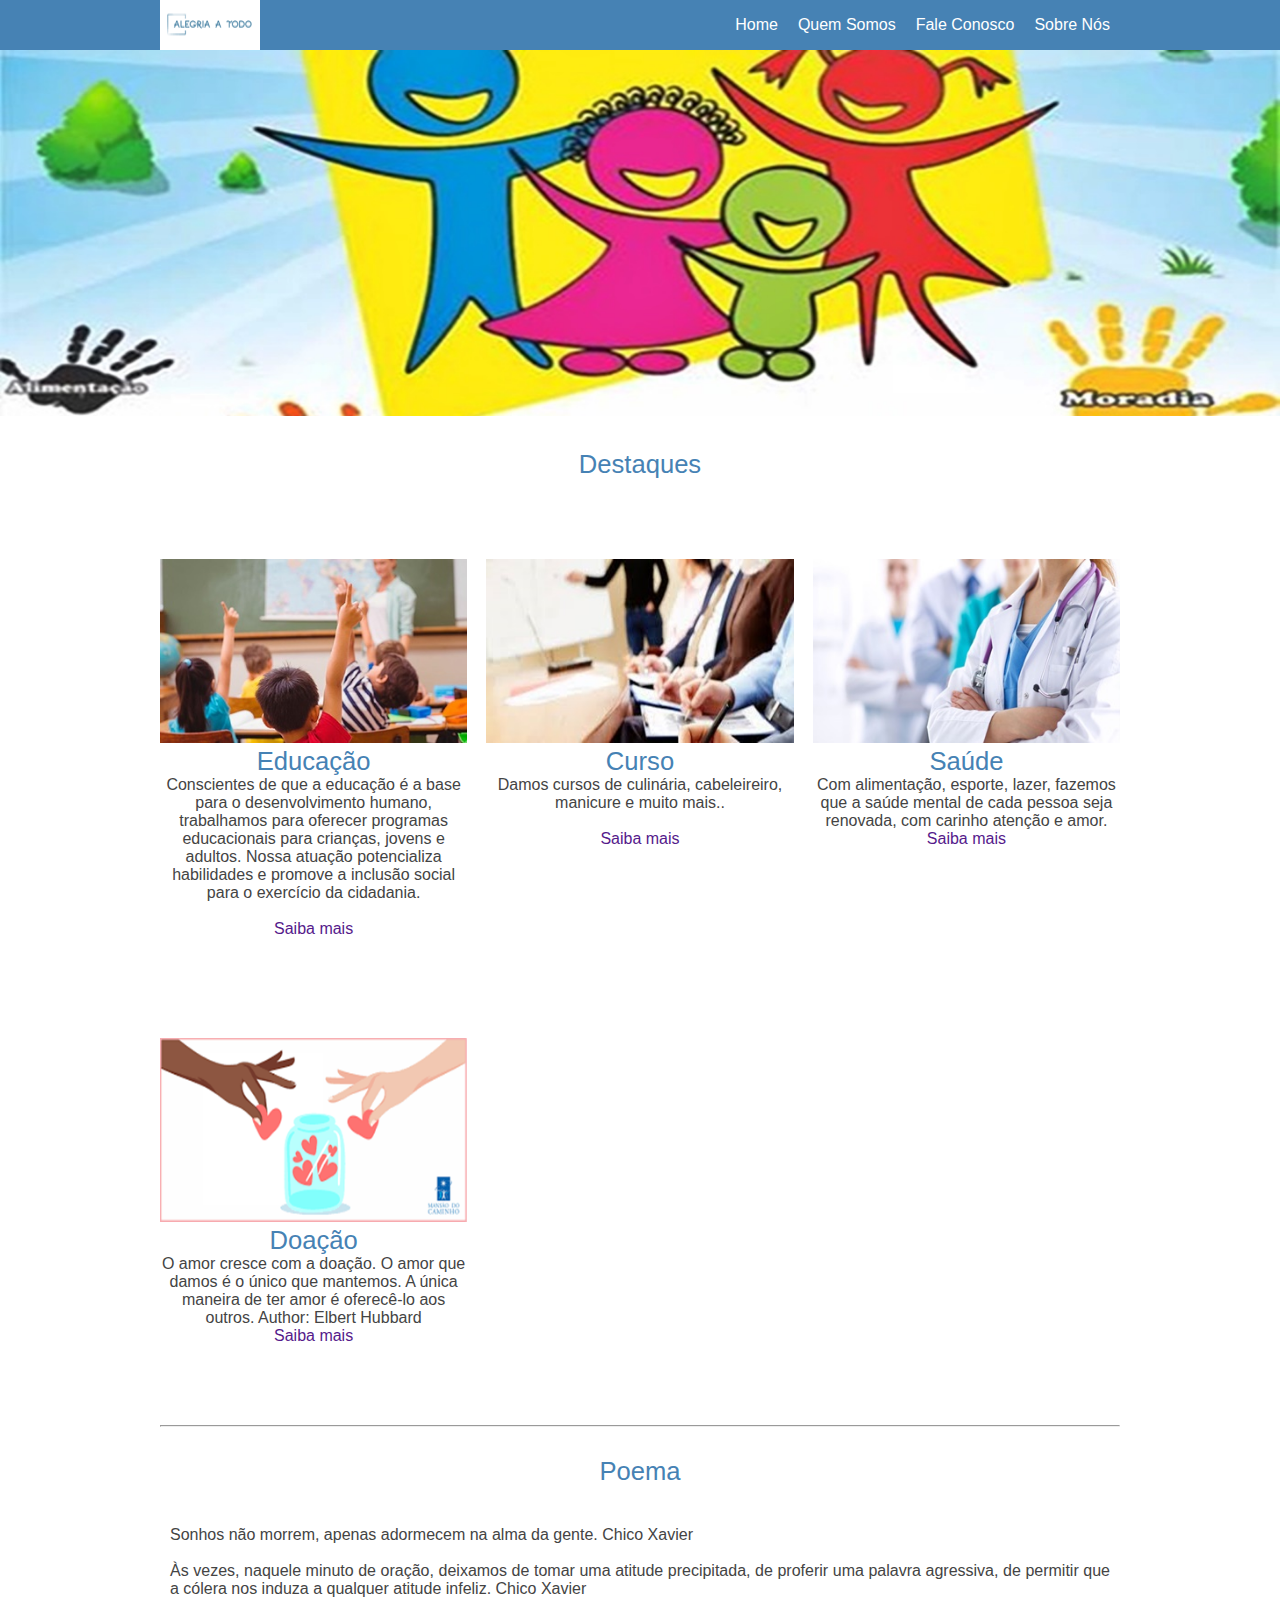
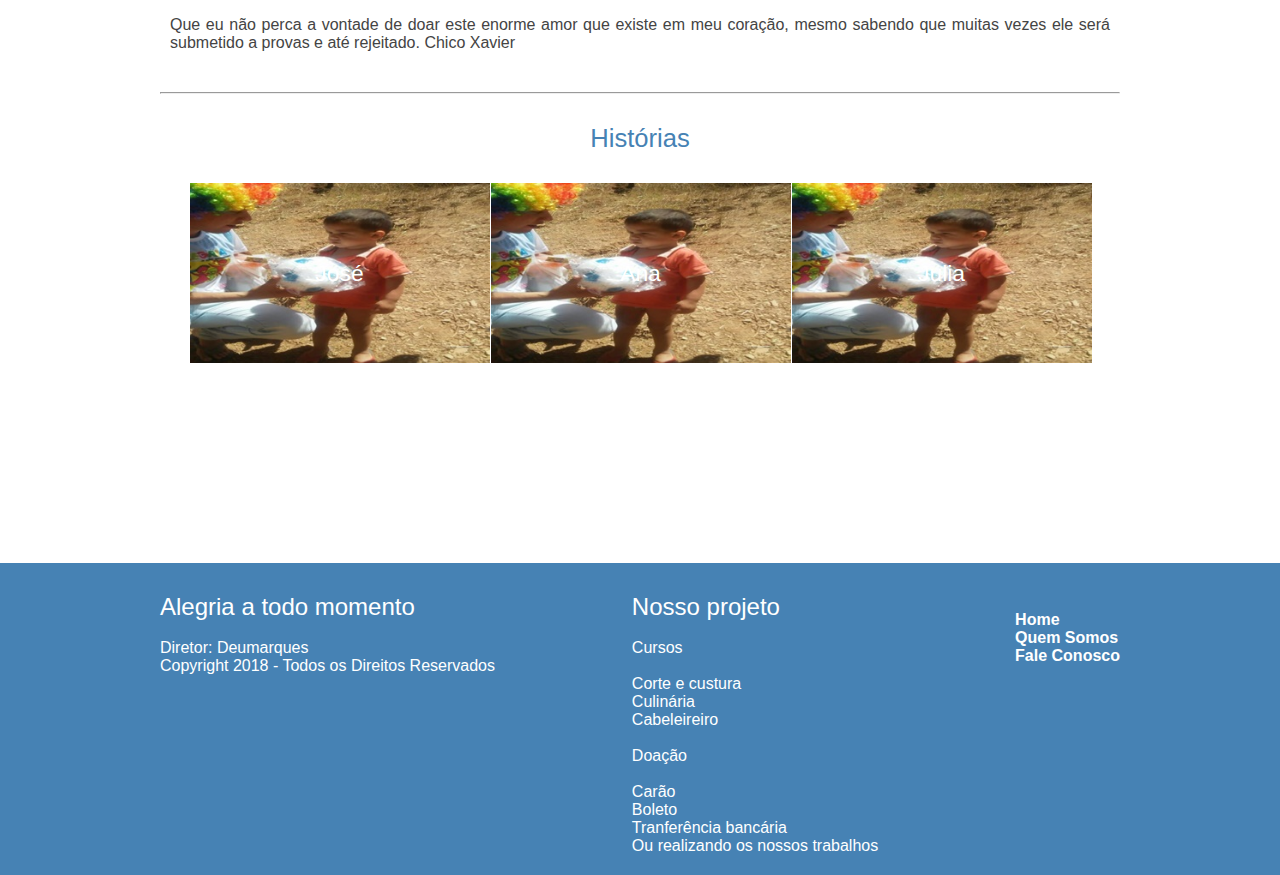
<file: index.html>
<!DOCTYPE html>
<html lang="pt-br">

<head>
	<meta charset="UTF-8">
	<!---SEO-->
	<meta name="author" content="Fabiano Gomes">
	<meta name="description" content="Ong especializada para atender a comunidade">
	<meta name="robots" content="index, nofollow">
	<!--LAYOUT RESPONSIVO-->
	<meta name="viewport" content="width=device-width, initial-scale=1.0">
	<!--COMPATIBILIDADE-->
	<meta http-equiv="X-UA-Compatible" content="ie=edge">
	<!--IMPORTAÇÃO -->
	<link rel="stylesheet" href="_css/index.css">
	

	<title>Alegria a todo momento</title>
</head>

<body>
	<nav class="menu-flex">
		<!--MENU PARA MÓVEL-->

		<label class="label-nav" for="check">&#8801;</label>
		<input type="checkbox" id="check">
		<ul class="menu-movel">
			<li><a href="index.html"> Home </a></li>
			<li><a href="quem_somos.html"> Quem Somos </a></li>
			<li><a href=""> Fale Conosco </a></li>
			<li><a href=""> Sobre Nós </a></li>
		
		</ul>
		<!---MENU PARA DESKTOP-->
		<div class="nav-wrap  menu-flex container">
			<img class="img-responsivo" src="_img/logo.png" alt="logo">
			<ul class="menu">
				<li><a href="index.html"> Home </a></li>
				<li><a href="quem_somos.html"> Quem Somos </a></li>
				<li><a href=""> Fale Conosco </a></li>
				<li><a href=""> Sobre Nós </a></li>
				<!--<li><a href="#">Como Ajudar</a>
					<ul>
						<li><a href="">Voluntário</a></li>
						<li><a href="">Doação</a></li>
					</ul>
				</li> -->
			</ul>
		</div>
		<!--nav-wrap container menu-flex-->
	</nav>
	<!--BANNER-->
	<div class="banner">
		<img class="img-responsivo" src="_img/banner.jpg" alt="banner">
	</div>
	<!--BANNER-->

	<!--ARTIGOS EM DESTAQUES-->
	<div class="row">
		<div class="titulo txt-center top">
			Destaques
		</div>
	</div>
	<!--row-->

	<!--ARTIGOS-->
	<div class="row">
		<section class="flex-container container top">
			<!--artigos educação-->
			<article class="flex-item">
				<figure>
					<img class="img-responsivo" src="_img/educação.jpg" alt="educação">
					<figcaption>
						<span class="titulo">Educação</span><br>
						<p>Conscientes de que a educação é a base para o desenvolvimento humano,
							trabalhamos para oferecer programas
							educacionais para crianças, jovens e adultos.
							Nossa atuação potencializa habilidades e promove a
							inclusão social para o exercício da cidadania.</p><br>
						<p><a href="">Saiba mais</a></p>
					</figcaption>
				</figure>
			</article>

			<!--artigos curso-->
			<article class="flex-item">
				<figure>
					<img class="img-responsivo" src="_img/curso.jpg" alt="curso">
					<figcaption>
						<span class="titulo">Curso</span><br>
						<p>Damos cursos de culinária, cabeleireiro, manicure e muito mais..</p><br>
						<p><a href="">Saiba mais</a></p>
					</figcaption>
				</figure>
			</article>

			<!--artigo saúde-->
			<article class="flex-item">
				<figure>
					<img class="img-responsivo" src="_img/saude.jpg" alt="saúde">
					<figcaption>
						<span class="titulo">Saúde</span><br>
						<p>Com alimentação, esporte, lazer, fazemos que a saúde mental de cada
							pessoa seja renovada, com carinho atenção e amor.
						</p>
						<p><a href="">Saiba mais</a></p>
					</figcaption>
				</figure>
			</article>

			<!--artigo doação-->
			<article class="flex-item">
				<figure>
					<img class="img-responsivo" src="_img/doacao.png" alt="doação">
					<figcaption>
						<span class="titulo">Doação</span><br>
						<p>O amor cresce com a doação.
							O amor que damos é o único que mantemos.
							A única maneira de ter amor é oferecê-lo aos outros.
							Author: Elbert Hubbard
						</p>
						<p><a href="">Saiba mais</a></p>
					</figcaption>
				</figure>
			</article>

		</section>
	</div>
	<!--row-->

	<hr class="container top">

	<!--POEMAS-->
	<div class=" row">
		<section class="container txt-justify top">			
			<div class="titulo txt-center top">
				Poema
			</div>
			<div class="txt-justify top bottom">
				<p>Sonhos não morrem, apenas adormecem na alma da gente.
					Chico Xavier </p><br>
				<p>Às vezes, naquele minuto de oração, deixamos de tomar uma atitude
					precipitada, de proferir uma palavra agressiva,
					de permitir que a cólera nos induza a qualquer atitude infeliz.
					Chico Xavier</p><br>
				<p>Que eu não perca a vontade de doar este enorme amor que existe
					em meu coração, mesmo sabendo que muitas vezes ele será
					submetido a provas e até rejeitado.
					Chico Xavier</p>
			</div><!--POEMA-->
		

		</section>
	</div>
	<!--row-->

	<hr class="container top ">

	<!--HISTORIAS-->
	<div class="row top">
		<div class="titulo txt-center top">
			Histórias
		</div>

		<div class="flex-container-historias container">
			<figure class="flex-item-historias">
				<img class="img-responsivo" src="_img/crianca.jpg" alt="">
				<figcaption class="caption-promo">
					José
				</figcaption>
			</figure>

			<figure class="flex-item-historias">
				<img class="img-responsivo" src="_img/crianca.jpg" alt="">
				<figcaption class="caption-promo">
					Ana
				</figcaption>
			</figure>

			<figure class="flex-item-historias">
				<img class="img-responsivo" src="_img/crianca.jpg" alt="">
				<figcaption class="caption-promo">
					Julia
				</figcaption>
			</figure>

		</div>
		<!--flex-container-->

	</div>
	<!--row-->

	<footer class="top">
		<div class="flex-footer container">

			<div class="flex-footer-item">
				<p><span style="font-size: 1.5em;">Alegria a todo momento </span><br><br>
					Diretor: Deumarques
				</p>
				<p>Copyright 2018 - Todos os Direitos Reservados</p>
			</div>
			<!--flex-item-footer-->

			<div class="flex-footer-item">
				<p><span style="font-size: 1.5em;">Nosso projeto </span></p><br>
				<p>Cursos</p><br>
				<p>Corte e custura</p>
				<p>Culinária</p>
				<p>Cabeleireiro</p><br>
				<p>Doação</p><br>
				<p>Carão</p>
				<p>Boleto</p>
				<p>Tranferência bancária</p>
				<p>Ou realizando os nossos trabalhos</p>
			</div>
			<!--flex-item-footer-->

			<div class="flex-footer-item">
				<ul class="menu-footer">
					<p><span style="font-size: 1.5em;"></span></p><br>
					<li><a href="index.html"> Home </a></li>
					<li><a href="quem_somos.html"> Quem Somos </a></li>
					<li><a href=""> Fale Conosco </a></li>
					
					
				</ul>

			</div>
			<!--flex-item-footer-->

		</div>
		<!--flex-footer-->
	</footer>



</body>

</html>
</file>
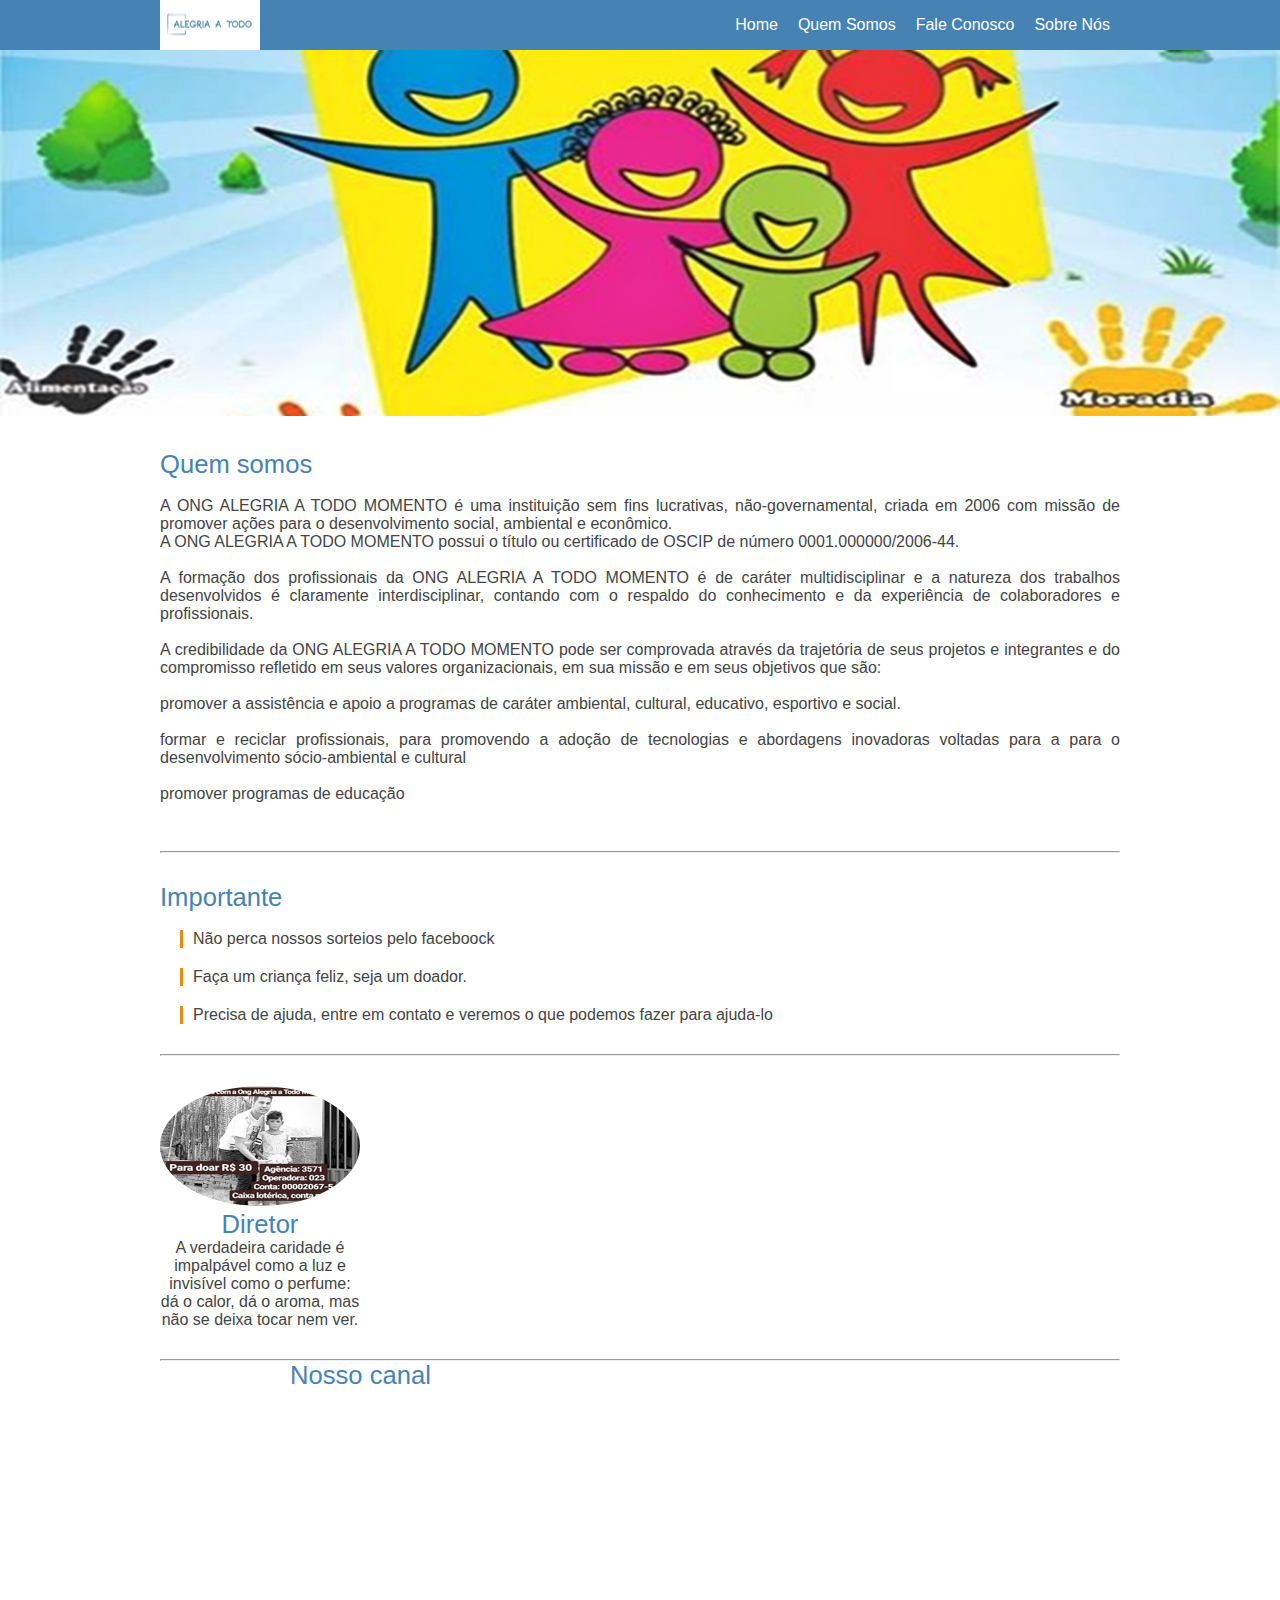
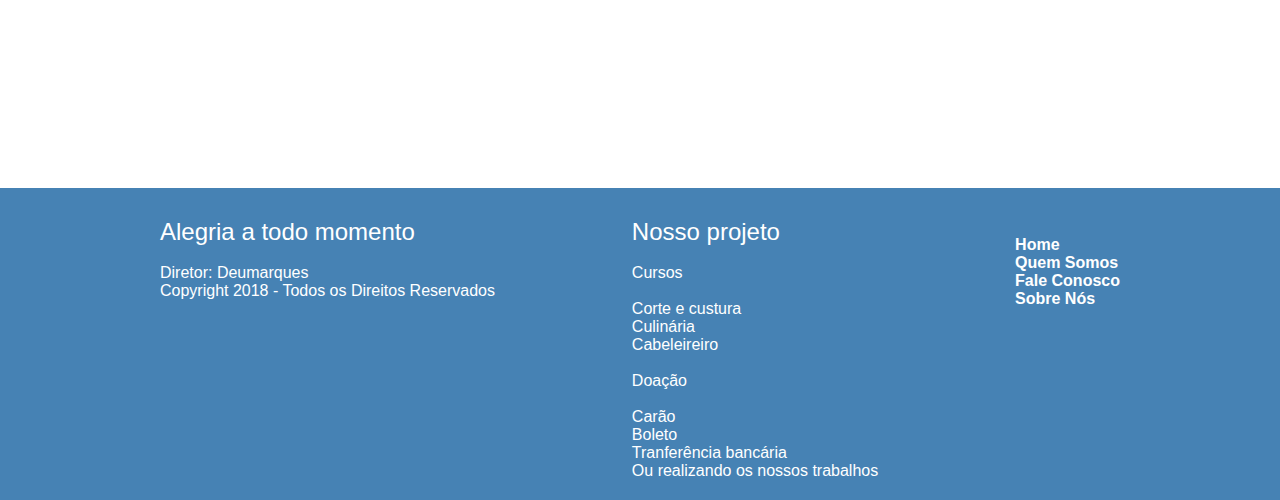
<file: quem_somos.html>
<!DOCTYPE html>
<html lang="pt-br">

<head>
    <meta charset="UTF-8">
    <!---SEO-->
    <meta name="author" content="Fabiano Gomes">
    <meta name="description" content="Ong especializada para atender a comunidade">
    <meta name="robots" content="index, nofollow">
    <!--LAYOUT RESPONSIVO-->
    <meta name="viewport" content="width=device-width, initial-scale=1.0">
    <!--COMPATIBILIDADE-->
    <meta http-equiv="X-UA-Compatible" content="ie=edge">
    <!--IMPORTAÇÃO -->
    <link rel="stylesheet" href="_css/index.css">


    <title>Quem somos</title>
</head>

<body>
    <nav class="menu-flex">
        <!--MENU PARA MÓVEL-->

        <label class="label-nav" for="check">&#8801;</label>
        <input type="checkbox" id="check">
        <ul class="menu-movel">
            <li><a href="index.html"> Home </a></li>
            <li><a href="quem_somos.html"> Quem Somos </a></li>
            <li><a href=""> Fale Conosco </a></li>
            <li><a href=""> Sobre Nós </a></li>

        </ul>
        <!---MENU PARA DESKTOP-->
        <div class="nav-wrap  menu-flex container">
            <img class="img-responsivo" src="_img/logo.png" alt="logo">
            <ul class="menu">
                <li><a href="index.html"> Home </a></li>
                <li><a href="quem_somos.html"> Quem Somos </a></li>
                <li><a href=""> Fale Conosco </a></li>
                <li><a href=""> Sobre Nós </a></li>
                <!--<li><a href="#">Como Ajudar</a>
					<ul>
						<li><a href="">Voluntário</a></li>
						<li><a href="">Doação</a></li>
					</ul>
				</li> -->
            </ul>
        </div>
        <!--nav-wrap container menu-flex-->
    </nav>
    <!--BANNER-->
    <div class="banner">
        <img class="img-responsivo" src="_img/banner.jpg" alt="banner">
    </div>
    <!--BANNER-->

    <div class="row">
        <section class="container txt-justify top">
            <p><span class="titulo">Quem somos</span></p><br>
            <p>
                <span style="text-transform: uppercase">A ong alegria a todo momento </span>
                 é uma instituição sem fins lucrativas, não-governamental,
                criada em 2006 com missão de
                promover ações para o desenvolvimento social, ambiental e econômico.<br>
                <span style="text-transform: uppercase">A ong alegria a todo momento </span> possui o título ou
                certificado de OSCIP de número 0001.000000/2006-44.
            </p><br>
            <P>
                A formação dos profissionais da <span style="text-transform: uppercase">ong alegria a todo momento
                </span> é de caráter multidisciplinar
                e a natureza dos trabalhos desenvolvidos é claramente interdisciplinar,
                contando com o respaldo do conhecimento e da experiência de colaboradores e profissionais. <br><br>
                A credibilidade da <span style="text-transform: uppercase">ong alegria a todo momento </span> pode ser
                comprovada
                através da trajetória de seus projetos e integrantes e do compromisso
                refletido em seus valores organizacionais, em sua missão e em seus
                objetivos que são:
            </P><br>
            <p>
                promover a assistência e apoio a programas de caráter ambiental, cultural,
                educativo, esportivo e social.
            </p><br>

            <p>
                formar e reciclar profissionais, para promovendo a adoção de tecnologias e abordagens
                inovadoras voltadas para a para o desenvolvimento sócio-ambiental e cultural
            </p><br>

            <p>
                promover programas de educação
            </p><br>

            <hr>

            <!--INFORMAÇÕES INPORTANTES-->
            <p><span class="titulo">Importante</span></p><br>
            <blockquote>
                Não perca nossos sorteios pelo faceboock
            </blockquote>
            <p></p>
            <blockquote>
                Faça um criança feliz, seja um doador.
            </blockquote>

            <blockquote>
                Precisa de ajuda, entre em contato e veremos o que podemos fazer para
                ajuda-lo
            </blockquote>

            <hr>

        </section>
    </div>
    <!--row-->

    <div class="row">
        <div class="flex-prof container">

            <div class="flex-prof-item">
                <img class="img-responsivo prof" src="_img/fabio.jpg" alt="diretor">
                <div style="text-align: center">
                    <span class="titulo">
                        Diretor
                    </span><br>
                    <p>
                        A verdadeira caridade é impalpável como a luz e invisível como o perfume: dá o calor, dá o
                        aroma, mas não se deixa tocar nem ver.
                    </p>
                </div>

            </div>
            <!--flex-item-->
        </div>
        <!--flex-prof-->
    </div>
    <!--row-->

    <hr class="container top">
    <!--VIDEO-->

    <div class="row">
        <div class="video-container top">
            <p><span class="titulo txt-center">Nosso canal</span></p><br>
            <div class="video">
                <iframe src="https://www.youtube.com/embed/tDv-J8BoRss" frameborder="0"
                    allow="accelerometer; autoplay; encrypted-media; gyroscope; picture-in-picture" allowfullscreen>
                </iframe>
            </div>
            <!--video-->
        </div>
        <!--video container top -->
    </div>
    <!--row-->


    <footer class="top">
        <div class="flex-footer container">

            <div class="flex-footer-item">
                <p><span style="font-size: 1.5em;">Alegria a todo momento </span><br><br>
                    Diretor: Deumarques
                </p>
                <p>Copyright 2018 - Todos os Direitos Reservados</p>
            </div>
            <!--flex-item-footer-->

            <div class="flex-footer-item">
                <p><span style="font-size: 1.5em;">Nosso projeto </span></p><br>
                <p>Cursos</p><br>
                <p>Corte e custura</p>
                <p>Culinária</p>
                <p>Cabeleireiro</p><br>
                <p>Doação</p><br>
                <p>Carão</p>
                <p>Boleto</p>
                <p>Tranferência bancária</p>
                <p>Ou realizando os nossos trabalhos</p>
            </div>
            <!--flex-item-footer-->

            <div class="flex-footer-item">
                <ul class="menu-footer">
                    <p><span style="font-size: 1.5em;"></span></p><br>
                    <li><a href=""> Home </a></li>
                    <li><a href=""> Quem Somos </a></li>
                    <li><a href=""> Fale Conosco </a></li>
                    <li><a href=""> Sobre Nós </a></li>

                </ul>

            </div>
            <!--flex-item-footer-->

        </div>
        <!--flex-footer-->
    </footer>



</body>

</html>
</file>
<file: _css/index.css>
*{
  margin: 0;
  padding: 0;
  box-sizing:border-box;
  font-family: arial;
}
body{
  font-family: arial;
  color: #444;
}


.img-responsivo{
  max-width: 100%;
  height: auto;
}

/*MENU*/

.label-nav, #check,.menu-movel{
  display: none;
}
a{
  text-decoration: none;
  
}

nav{
  width: 100%;
  height: 50px;
  background-color: steelblue;
}
.nav-wrap{  
  height: auto;
  margin: auto;
}

.container{
  width: 75%;
  margin: auto;
}

/*FLEX-BOX*/
.menu-flex{  
  display: flex;
  flex-direction: row;
  justify-content: space-between;
    
}
ul.menu{
  list-style-type: none;
  position: relative;
}
ul.menu li{
  float: left;
  padding: 0 10px;
  height: 50px;
  line-height: 50px;
  cursor: pointer;
}
ul.menu li:hover{
  background-color: rgba(0,0,0, 0.1);
}
ul.menu li a{
  color: 
    #fff;
}

/*MENU MÓVEL*/


.label-nav{
  font-size: 30px;
  padding-left: 10px;
  line-height: 50px;
  color: #fff;
  font-weight: bold;
}
ul.menu-movel{
  position: absolute;
  width: 100%;
  background-color: steelblue;
  list-style-type: none;
  transition: 1.2s;
  top: -500px;
}
 
ul.menu-movel li{
  width: 100%;
  height: 50px;
  background-color: steelblue;
  line-height: 50px;
  text-align: center;
  border-bottom: 1px solid #ddd;
  position: relative;
}
#check:checked ~ ul.menu-movel{
  margin-top: 550px;
  transition: 1.2s;
}
ul.menu-movel li a{
  color: #fff;
}

/*FIM MENU*/
.banner{
  max-width: 1400px;
  width: 100%;
  height: auto;
  margin: auto;
}
/*ARTIGOS EM DESTAQUES*/

.row{
  width: 100%;
  height: auto;
}
/*FORMATAÇÃO DE TITULO E TEXTO*/
.titulo{
  font-size: 1.6em;
  color: steelblue;
}
.txt-center{
  text-align: center;
}
.txt-justify{
  text-align: justify;
}
.top{
  margin-top: 30px;
}
.bottom{
  margin-bottom: 30px;
  padding: 10px;
}


/*ARTILCLE  FLEX-CONTAINER*/
.flex-container{
  display: flex;
  flex-direction: row;
  flex-wrap: wrap;
  justify-content: space-between;
 
}
.flex-item{  
  width: 32%;
  height: auto;
  cursor: pointer;
  transition: .4s;
  text-align: center;
  margin-bottom: 20px;
  margin-top:20px;
  padding: 0px;
  box-sizing: border-box;
}
.flex-item:hover{
  opacity: .5;
  transition: .5s;
  transform: scale(1.05);
}
/*HISTÓRIAS*/
.flex-container-historias{
  display: flex;
  flex-direction: row;
  flex-wrap: nowrap;
  justify-content: center;
  margin-bottom: 100px ;
}
.flex-item-historias{
  margin-left: 1px;
  width: 300px;;
  height: 250px;
  line-height: 180px;
  text-align: center;
  transition: .5s;
  cursor: pointer;
  font-size: 1.1em;
  color: #fff;
}
.flex-item-historias:hover{
  transform: scale(0.9);
  transition: .5s;
}
hr{
  margin-top: 30px;
  margin-bottom: 30px;
  color: #ccc;
}
figure{
  margin-top: 30px;
  margin-bottom: 30px;
}
figure{
  position: relative;
}
figure:hover figcaption.caption-promo{
  background-color: rgba(0,0,0, .6);
  transition: .6;
}
figcaption.caption-promo{
  position: absolute;
  top: 0;
  width: 100%;
  height: auto;
  background-color: rgba(0,0,0, .0);
  transition: .5s;
  font-size: 1.3em
}
/*PAGINA QUEM SOMOS*/
blockquote{
  border-left: 3px solid #e48c18;
  margin-left: 20px;
  margin-bottom: 20px;
  padding: 0 10px;
}


.flex-prof{
  display: flex;
  flex-direction: row;
  justify-content: space-between;
  margin-top: 20px;
}
.flex-prof-item{
  width:200px;
}

img.prof{
  border-radius: 100%;
}


.video-container{
  max-width: 700px;
  width: 100%;
  margin: auto;
}

.video{
  position: relative;
  padding-bottom: 50%;
}
.video iframe{
  width: 100%;
  height: 100%;
  position: absolute;
}






/*FLEX-FOOTER*/
footer{
  width: 100%;
  height: auto;
  background-color: steelblue;
  padding-bottom: 20px;
}

.flex-footer{
  height: auto;
  color: #fff;
  padding-top: 30px;
  display: flex;
  flex-direction: row;
  justify-content: space-between;
}

.menu-footer{
  list-style-type: none;
}
.menu-footer li a{
  color:#fff;
  font-weight: bold;
}
.menu-footer li a:hover{
  text-decoration: underline;
}

/*DESKTOP*/
@media only screen and (max-width:768px){
  ul.menu{
    display: none;
        
  }
  
}
/*TABLET*/
@media only screen and (max-width:767px){
  ul.menu-movel, .label-nav{
    display: block;
  }
  .menu-footer{
    display: none;
  }
  .container{
    width: 90%;
    height: auto;
  }
  .flex-item{
    width: 48%
  }
  
   .flex-container-historias{
    display: none;
  }
  
}

/*CELULAR*/
@media only screen and (max-width:500px){
  ul.menu-movel, .label-nav{
    display: block;
  }
  .menu-footer{
    display: none;
  }
  .container{
    width: 95%;
    height: auto;
  }
  .flex-item{
    width: 100%;
    flex-direction: column;    
  }
  .flex-container-historias{
    display: none;
  }
  .flex-footer{
    flex-direction: column;
  }
  
}
</file>
